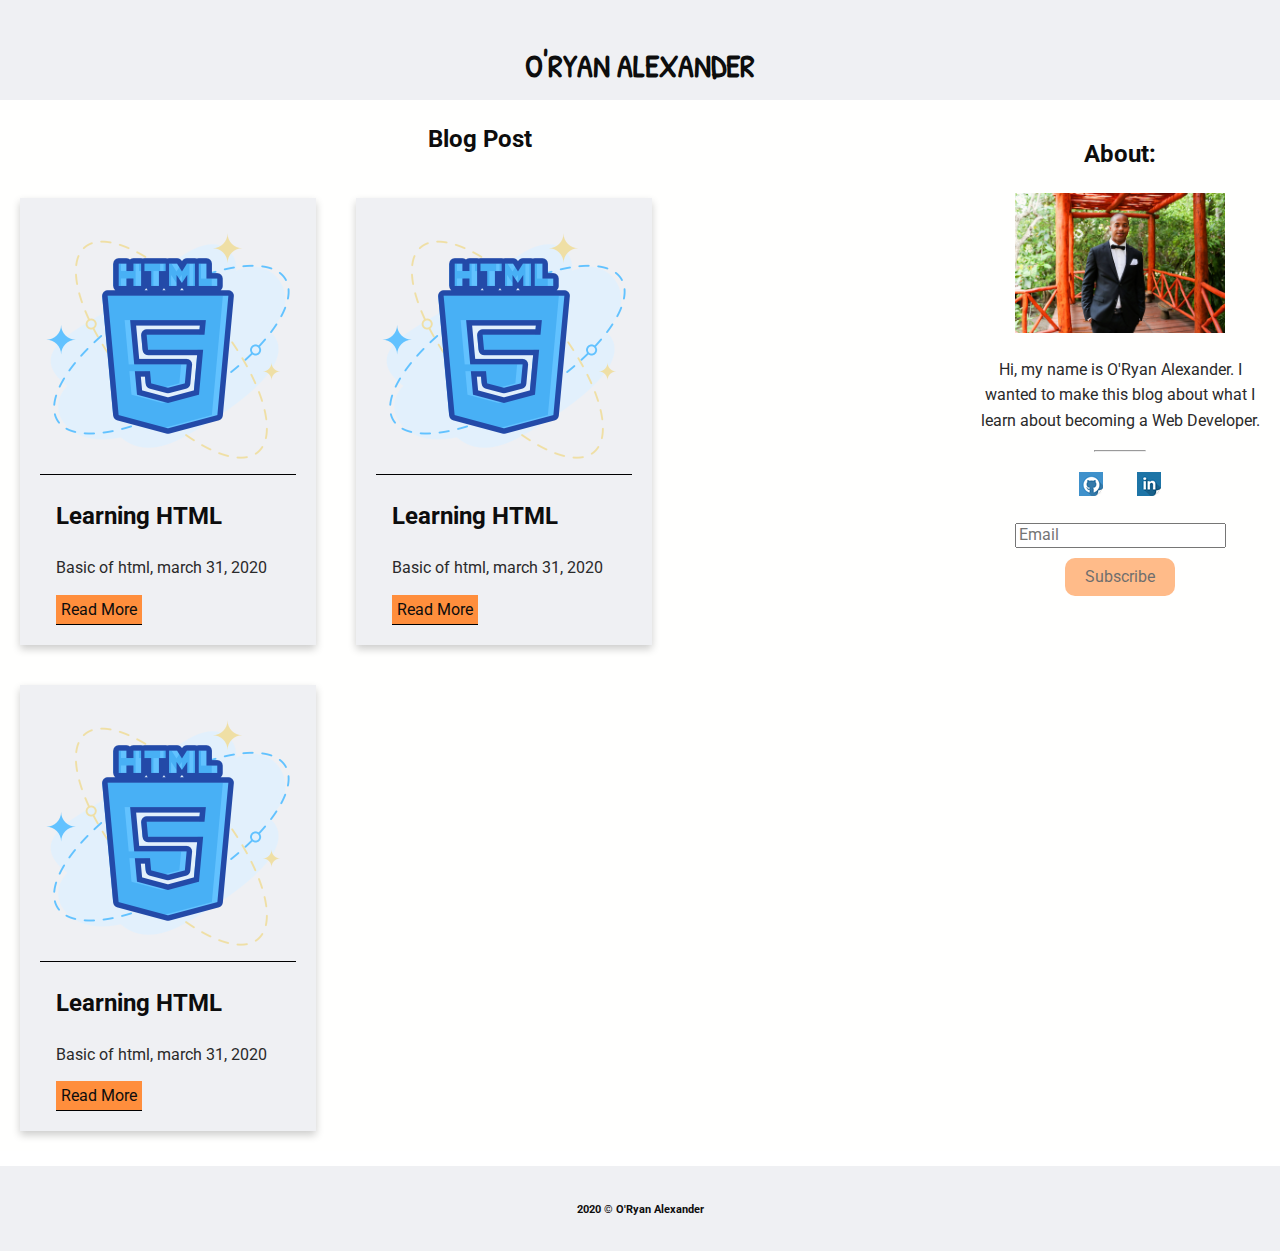
<file: index.html>
<!DOCTYPE html>
<html lang="en">
  <head>
    <meta charset="UTF-8" />
    <meta name="viewport" content="width=device-width, initial-scale=1.0" />
    <meta http-equiv="X-UA-Compatible" content="ie=edge" />
    <link
      href="https://fonts.googleapis.com/css2?family=Roboto:wght@300&display=swap"
      rel="stylesheet"
    />
    <link rel="stylesheet" href="css/normalize.css" />
    <link rel="stylesheet" href="css/main.css" />
    <title>Blog Home</title>
  </head>
  <body>
    <!-- grid container -->
    <div class="container">
      <!-- Main Header -->
      <header class="main-header">
        <h1>O'Ryan Alexander</h1>
      </header>

      <!-- right/center section for moblie  -->
      <aside class="side-bar">
        <section>
          <h2>About:</h2>
          <figure>
            <img src="images/Susan & O'Ryan 114.JPG" alt="Oryan Picture" />
          </figure>
          <p>
            Hi, my name is O'Ryan Alexander. I wanted to make this blog about
            what I learn about becoming a Web Developer.
          </p>
          <!-- Social Links -->
          <hr />
          <div class="social-link">
            <nav>
              <ul class="social-nav">
                <li>
                  <a
                    href="https://github.com/oneil1986"
                    target="_blank"
                    rel="noopener noreferrer"
                    ><img src="images/github_24.png" alt="Icon link for github"
                  /></a>
                </li>
                <li>
                  <a
                    href="https://www.linkedin.com/in/oryan-alexander-12a475162/"
                    target="_blank"
                    rel="noopener noreferrer"
                    ><img src="images/linkedIn_24.png" alt="Icon of linkedIn"
                  /></a>
                </li>
              </ul>
            </nav>
          </div>

          <form action="index.html" method="post">
            <input
              type="email"
              name="user_subscribe"
              id="subscribe"
              placeholder="Email"
            />
            <button type="submit">Subscribe</button>
          </form>
        </section>
      </aside>

      <!-- Main content -->
      <main class="content">
        <section class="blog-section">
          <h2>Blog Post</h2>

          <div class="main-layout">
            <div class="card">
              <img src="images/html-256.png" alt="html logo" />
              <div class="context">
                <h2>Learning HTML</h2>
                <p>Basic of html, march 31, 2020</p>
                <a href="pages/html-basic.html">Read More</a>
              </div>
            </div>

            <div class="card">
              <img src="images/html-256.png" alt="html logo" />
              <div class="context">
                <h2>Learning HTML</h2>
                <p>Basic of html, march 31, 2020</p>
                <a href="pages/html-basic.html">Read More</a>
              </div>
            </div>

            <div class="card">
              <img src="images/html-256.png" alt="html logo" />
              <div class="context">
                <h2>Learning HTML</h2>
                <p>Basic of html, march 31, 2020</p>
                <a href="pages/html-basic.html">Read More</a>
              </div>
            </div>
          </div>
        </section>
      </main>

      <!-- main footer -->
      <footer class="main-footer">
        <h6>2020 &copy; O'Ryan Alexander</h6>
      </footer>
    </div>
    <!-- /end of grid container -->
  </body>
</html>
</file>
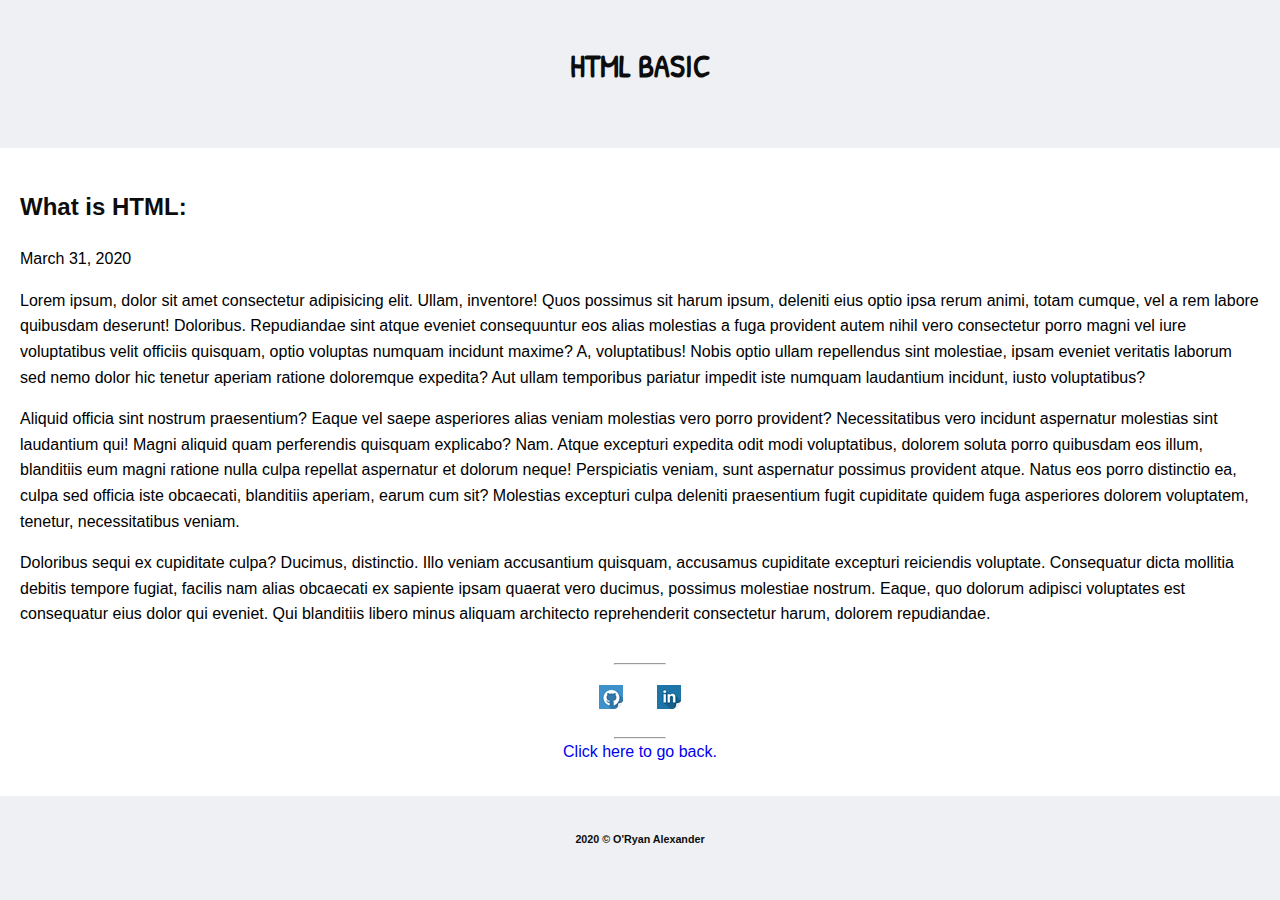
<file: pages/html-basic.html>
<!DOCTYPE html>
<html lang="en">
  <head>
    <meta charset="UTF-8" />
    <meta name="viewport" content="width=device-width, initial-scale=1.0" />
    <meta http-equiv="X-UA-Compatible" content="ie=edge" />
    <link rel="stylesheet" href="../css/normalize.css" />
    <link rel="stylesheet" href="../css/main.css" />
    <title>Document</title>
  </head>
  <body>
    <!-- Grid Container -->
    <div class="blog-container">
      <!-- Main Header -->
      <header class="main-header">
        <h1>HTML Basic</h1>
      </header>

      <main>
        <section>
          <article>
            <header>
              <h2>What is HTML:</h2>
              <p>March 31, 2020</p>
            </header>

            <p>
              Lorem ipsum, dolor sit amet consectetur adipisicing elit. Ullam,
              inventore! Quos possimus sit harum ipsum, deleniti eius optio ipsa
              rerum animi, totam cumque, vel a rem labore quibusdam deserunt!
              Doloribus. Repudiandae sint atque eveniet consequuntur eos alias
              molestias a fuga provident autem nihil vero consectetur porro
              magni vel iure voluptatibus velit officiis quisquam, optio
              voluptas numquam incidunt maxime? A, voluptatibus! Nobis optio
              ullam repellendus sint molestiae, ipsam eveniet veritatis laborum
              sed nemo dolor hic tenetur aperiam ratione doloremque expedita?
              Aut ullam temporibus pariatur impedit iste numquam laudantium
              incidunt, iusto voluptatibus?
            </p>

            <p>
              Aliquid officia sint nostrum praesentium? Eaque vel saepe
              asperiores alias veniam molestias vero porro provident?
              Necessitatibus vero incidunt aspernatur molestias sint laudantium
              qui! Magni aliquid quam perferendis quisquam explicabo? Nam. Atque
              excepturi expedita odit modi voluptatibus, dolorem soluta porro
              quibusdam eos illum, blanditiis eum magni ratione nulla culpa
              repellat aspernatur et dolorum neque! Perspiciatis veniam, sunt
              aspernatur possimus provident atque. Natus eos porro distinctio
              ea, culpa sed officia iste obcaecati, blanditiis aperiam, earum
              cum sit? Molestias excepturi culpa deleniti praesentium fugit
              cupiditate quidem fuga asperiores dolorem voluptatem, tenetur,
              necessitatibus veniam.
            </p>
            <p>
              Doloribus sequi ex cupiditate culpa? Ducimus, distinctio. Illo
              veniam accusantium quisquam, accusamus cupiditate excepturi
              reiciendis voluptate. Consequatur dicta mollitia debitis tempore
              fugiat, facilis nam alias obcaecati ex sapiente ipsam quaerat vero
              ducimus, possimus molestiae nostrum. Eaque, quo dolorum adipisci
              voluptates est consequatur eius dolor qui eveniet. Qui blanditiis
              libero minus aliquam architecto reprehenderit consectetur harum,
              dolorem repudiandae.
            </p>
          </article>
          <hr />
          <!-- Social Links -->
          <div class="social-link">
            <nav>
              <ul class="social-nav">
                <li>
                  <a
                    href="https://github.com/oneil1986"
                    target="_blank"
                    rel="noopener noreferrer"
                    ><img
                      src="../images/github_24.png"
                      alt="Icon link for github"
                  /></a>
                </li>
                <li>
                  <a
                    href="https://www.linkedin.com/in/oryan-alexander-12a475162/"
                    target="_blank"
                    rel="noopener noreferrer"
                    ><img src="../images/linkedIn_24.png" alt="Icon of linkedIn"
                  /></a>
                </li>
              </ul>
            </nav>
          </div>
          <hr />
          <a class="go-back" href="../index.html">Click here to go back.</a>
        </section>
      </main>

      <footer class="main-footer">
        <h6>2020 &copy; O'Ryan Alexander</h6>
      </footer>
    </div>
  </body>
</html>
</file>
<file: css/main.css>
@import url("https://fonts.googleapis.com/css?family=Patrick+Hand&display=swap");
@import url("home-layout.css");
@import url(tablet-layout.css);

/* Base Style */

html {
  box-sizing: border-box;
}

*,
*::before,
*::after {
  box-sizing: inherit;
}

body {
  margin: 0;
  font: 1em/1.6 "Roboto", helvetica, arial, sans-serif;
  text-align: center;
}

.main-header {
  background: #eff0f3;
}

h1 {
  margin: 40px 0;
  font-family: "Patrick Hand", cursive;
  text-transform: uppercase;
}

.main-nav {
  display: flex;
  flex-direction: row;
  margin-top: 20px;
}

.main-nav li {
  margin: 0 10px;
  text-transform: uppercase;
  padding: 10px;
  border-radius: 10px;
  font-weight: bold;
}

/* Home page colors */

h1,
h2,
h3,
h4,
h5,
h6 {
  color: #0d0d0d;
}

.main-nav li:first-child {
  background: #ff8e3c;
}

.main-nav li:hover {
  border-bottom: 1px solid #000;
  background: #ff8e3c;
}

.main-nav li a {
  color: #0d0d0d;
}

a {
  text-decoration: none;
}

.content {
  background: #fffffe;
}

.content .card {
  display: flex;
  flex-direction: column;
  background: #eff0f3;
  color: #2a2a2a;
  padding: 20px;
  box-shadow: 0 4px 8px 0 rgba(0, 0, 0, 0.2);
  transition: 0.3s;
  margin: 20px;
}

.content .card:hover {
  box-shadow: 0 8px 16px 0 rgba(0, 0, 0, 0.2);
}

.side-bar {
  background: #fffffe;
  color: #2a2a2a;
}

form {
  display: flex;
  flex-direction: column;
  justify-items: center;
  align-items: center;
  margin: auto;
  width: 80%;
}

button {
  margin-top: 10px;
  background-color: #ff8e3c;
  border: none;
  color: #0d0d0d;
  padding: 10px 20px;
  font-size: 1rem;
  opacity: 0.6;
  transition: 0.3s;
  border-radius: 10px;
}

button:hover {
  opacity: 1;
}

.main-footer {
  background: #eff0f3;
  color: #2a2a2a;
  padding: 10px;
  margin-top: 15px;
}
</file>
